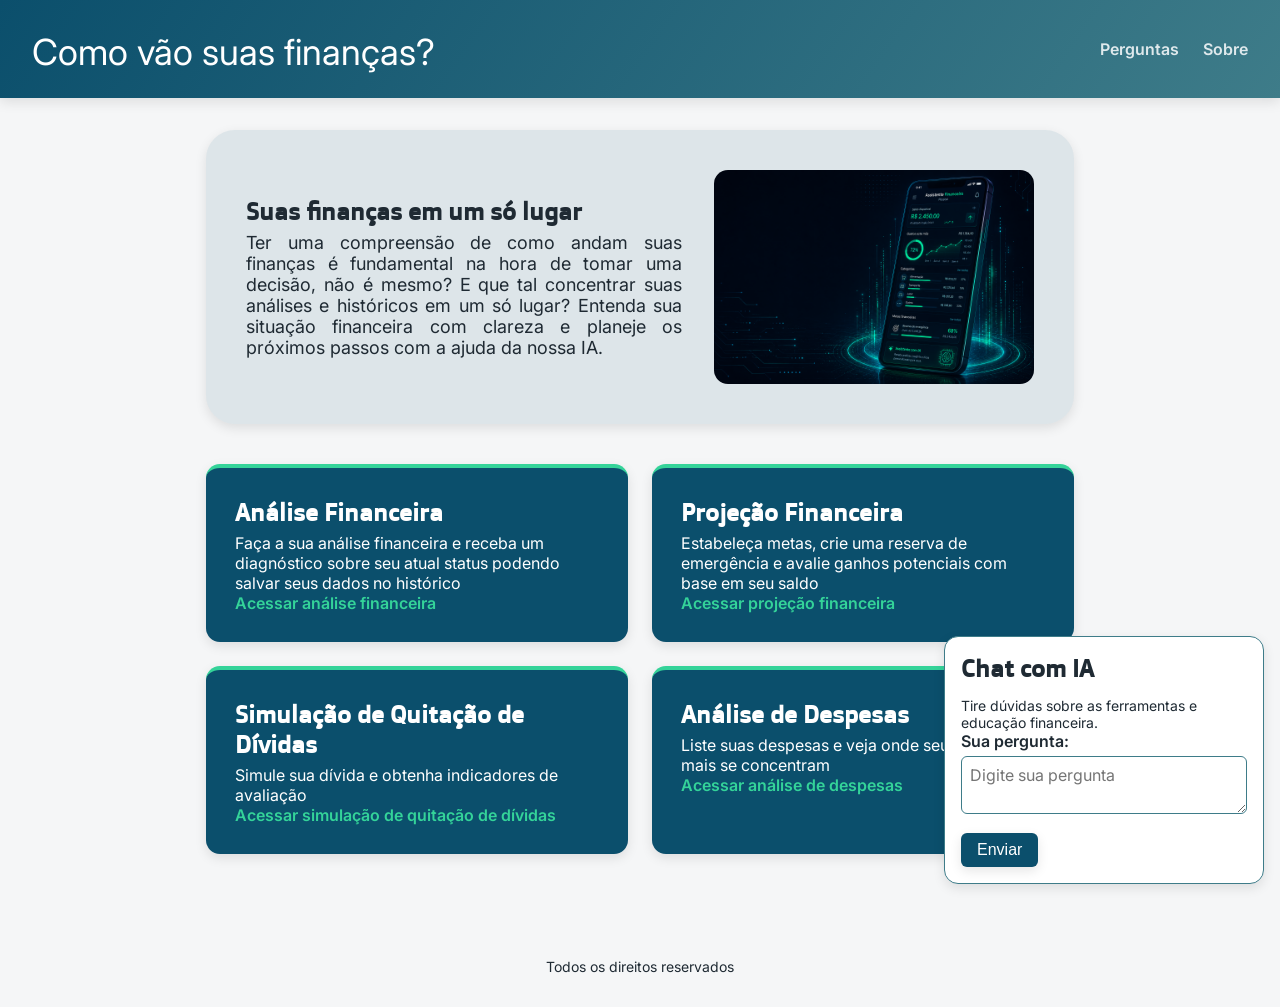
<file: frontend/index.html>
<!DOCTYPE html>
<html lang="pt-BR">
    <head>
        <meta charset="utf-8">
        <meta name="viewport" content="width=device-width, initial-scale=1.0">
        <title>Assistente Financeiro</title>
        <!--Aqui fica o link de estilos da página-->
        <link rel="stylesheet" href="css/estilo.css">
        <script src="js/app.js" defer></script>
    </head>
    <body>
        <header>
            <p class="main-title">Como vão suas finanças?</p>
            <nav>
                <ul>
                    <li><a href="/perguntas">Perguntas</a></li>
                    <li><a href="/sobre">Sobre</a></li>
                </ul>
            </nav>
        </header>
        <main>
            <div class="container">
                <section class="hero">
                    <div class="hero-text">
                        <h1>Suas finanças em um só lugar</h1>
                        <p>Ter uma compreensão de como andam suas finanças é fundamental na hora de tomar uma decisão, não é mesmo? E que tal concentrar suas análises e históricos em um só lugar? Entenda sua situação financeira com clareza e planeje os próximos passos com a ajuda da nossa IA.</p>
                    </div>
                    <img src="pictures/celular-financeiro.png" alt="Ilustração de um celular exibindo um aplicativo financeiro">
                </section>
                <div class="cards cards-inicio">
                    <div class="card">
                        <h2>Análise Financeira</h2>
                        <p>Faça a sua análise financeira e receba um diagnóstico sobre seu atual status podendo salvar seus dados no histórico</p>
                        <a href="analise.html">Acessar análise financeira</a>
                    </div>
                    <div class="card">
                        <h2>Projeção Financeira</h2>
                        <p>Estabeleça metas, crie uma reserva de emergência e avalie ganhos potenciais com base em seu saldo</p>
                        <a href="projecao.html">Acessar projeção financeira</a>
                    </div>
                    <div class="card">
                        <h2>Simulação de Quitação de Dívidas</h2>
                        <p>Simule sua dívida e obtenha indicadores de avaliação</p>
                        <a href="quitacao.html">Acessar simulação de quitação de dívidas</a>
                    </div>
                    <div class="card">
                        <h2>Análise de Despesas</h2>
                        <p>Liste suas despesas e veja onde seus gastos mais se concentram</p>
                        <a href="despesas.html">Acessar análise de despesas</a>
                    </div>
                </div>
            </div>
        </main>
        <aside class="chat-ia" aria-labelledby="chat-titulo">
            <h2 id="chat-titulo">Chat com IA</h2>
            <p id="chat-ajuda">Tire dúvidas sobre as ferramentas e educação financeira.</p>
            <div class="chat-conversa" id="chat-conversa" role="log" aria-live="polite" aria-relevant="additions text" aria-label="Histórico da conversa"></div>
            <form action="" method="post" data-api-path="/chat" data-result-id="chat-conversa" data-error-id="chat-erro">
                <label for="pergunta-chat">Sua pergunta:</label>
                <textarea id="pergunta-chat" name="pergunta" rows="2" placeholder="Digite sua pergunta" aria-describedby="chat-ajuda" required></textarea>
                <button type="submit">Enviar</button>
            </form>
            <div class="chat-erro mensagem-erro" id="chat-erro" role="alert" aria-live="assertive"></div>
        </aside>
        <footer>Todos os direitos reservados</footer>
    </body>
</html>
</file>
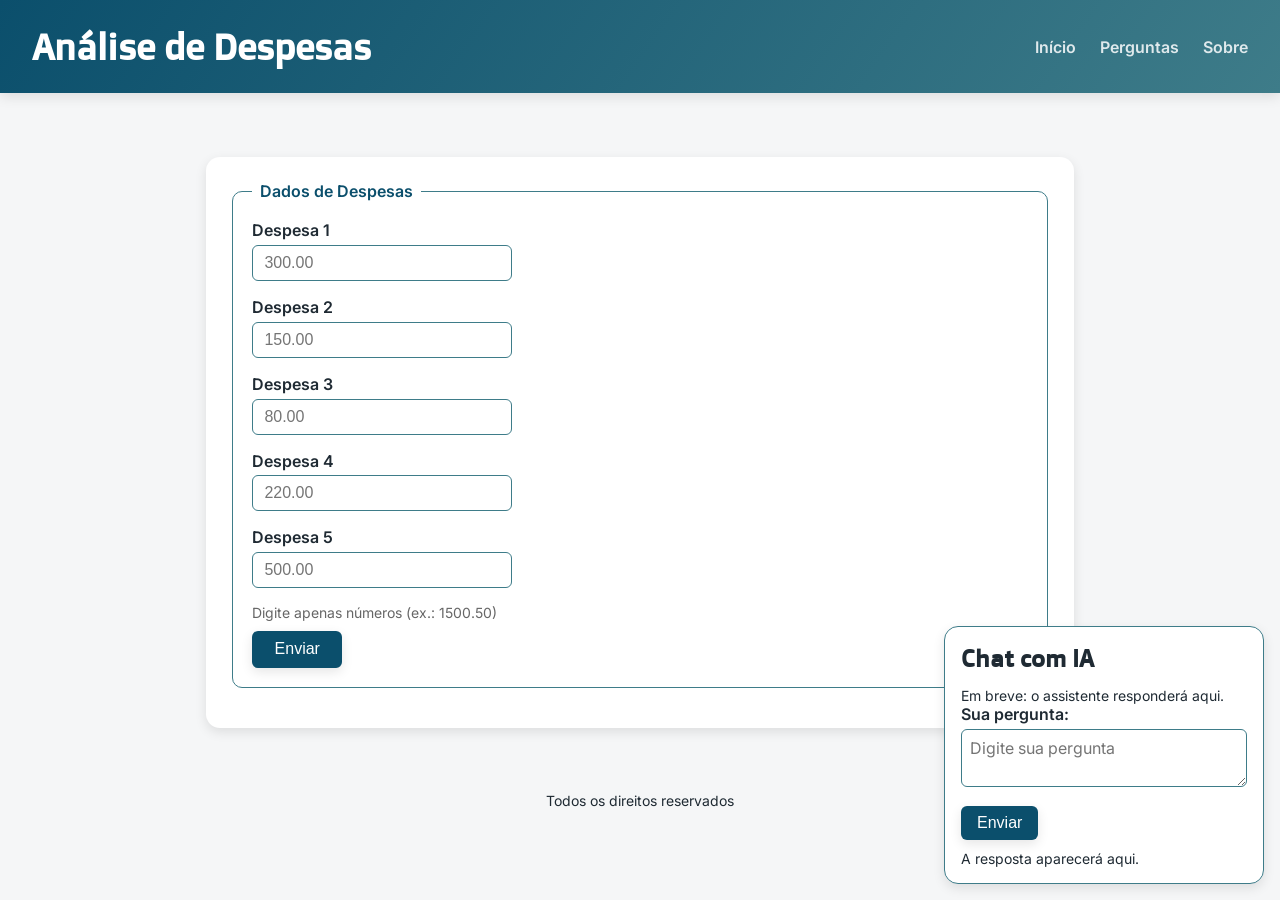
<file: frontend/despesas.html>
<!DOCTYPE html>
<html lang="pt-BR">
    <head>
        <meta charset="utf-8">
        <meta name="viewport" content="width=device-width, initial-scale=1.0">
        <title>Análise de Despesas</title>
        <!--Aqui fica o link de estilos da página-->
        <link rel="stylesheet" href="css/estilo.css">
        <script src="js/app.js" defer></script>
    </head>
    <body>
        <header>
            <h1 class="main-title">Análise de Despesas</h1>
            <nav>
                <ul>
                    <li><a href="index.html">Início</a></li>
                    <li><a href="/perguntas">Perguntas</a></li>
                    <li><a href="/sobre">Sobre</a></li>
                </ul>
            </nav>
        </header>
        <main>
            <div class="container-activity">
                <section class="atividade">
                    <form action="" method="post" data-api-path="/analise-despesas" data-result-id="bloco-resultado-despesas" data-error-id="erro-despesas">
                        <fieldset>
                            <legend>Dados de Despesas</legend>
                            <div>
                                <label for="despesa-1">Despesa 1</label>
                                <input type="number" id="despesa-1" name="despesa-1" step="0.01" min="0.01" placeholder="300.00" aria-describedby="despesas-ajuda" required/>
                            </div>
                            <div>
                                <label for="despesa-2">Despesa 2</label>
                                <input type="number" id="despesa-2" name="despesa-2" step="0.01" min="0.01" placeholder="150.00" aria-describedby="despesas-ajuda" required/>
                            </div>
                            <div>
                                <label for="despesa-3">Despesa 3</label>
                                <input type="number" id="despesa-3" name="despesa-3" step="0.01" min="0.01" placeholder="80.00" aria-describedby="despesas-ajuda" required/>
                            </div>
                            <div>
                                <label for="despesa-4">Despesa 4</label>
                                <input type="number" id="despesa-4" name="despesa-4" step="0.01" min="0.01" placeholder="220.00" aria-describedby="despesas-ajuda" required/>
                            </div>
                            <div>
                                <label for="despesa-5">Despesa 5</label>
                                <input type="number" id="despesa-5" name="despesa-5" step="0.01" min="0.01" placeholder="500.00" aria-describedby="despesas-ajuda" required/>
                            </div>
                            <!--Texto de suporte discreto-->
                            <small id="despesas-ajuda">
                                Digite apenas números (ex.: 1500.50)
                            </small>
                            <button type="submit">Enviar</button>
                        </fieldset>
                        <div class="resultado" id="bloco-resultado-despesas" aria-live="polite"></div>
                    </form>
                </section>
            </div>
            <div class="mensagem-erro" id="erro-despesas" role="alert"></div>
        </main>
        <aside class="chat-ia" aria-labelledby="chat-titulo">
            <h2 id="chat-titulo">Chat com IA</h2>
            <p id="chat-ajuda">Em breve: o assistente responderá aqui.</p>
            <form action="" method="post" data-api-path="/chat" data-result-id="chat-resposta" data-error-id="chat-resposta">
                <label for="pergunta-chat">Sua pergunta:</label>
                <textarea id="pergunta-chat" name="pergunta" rows="2" placeholder="Digite sua pergunta" aria-describedby="chat-ajuda" required></textarea>
                <button type="submit">Enviar</button>
            </form>
            <div class="chat-resposta" id="chat-resposta" role="status" aria-live="polite">A resposta aparecerá aqui.</div>
        </aside>
        <footer>Todos os direitos reservados</footer>
    </body>
</html>
</file>
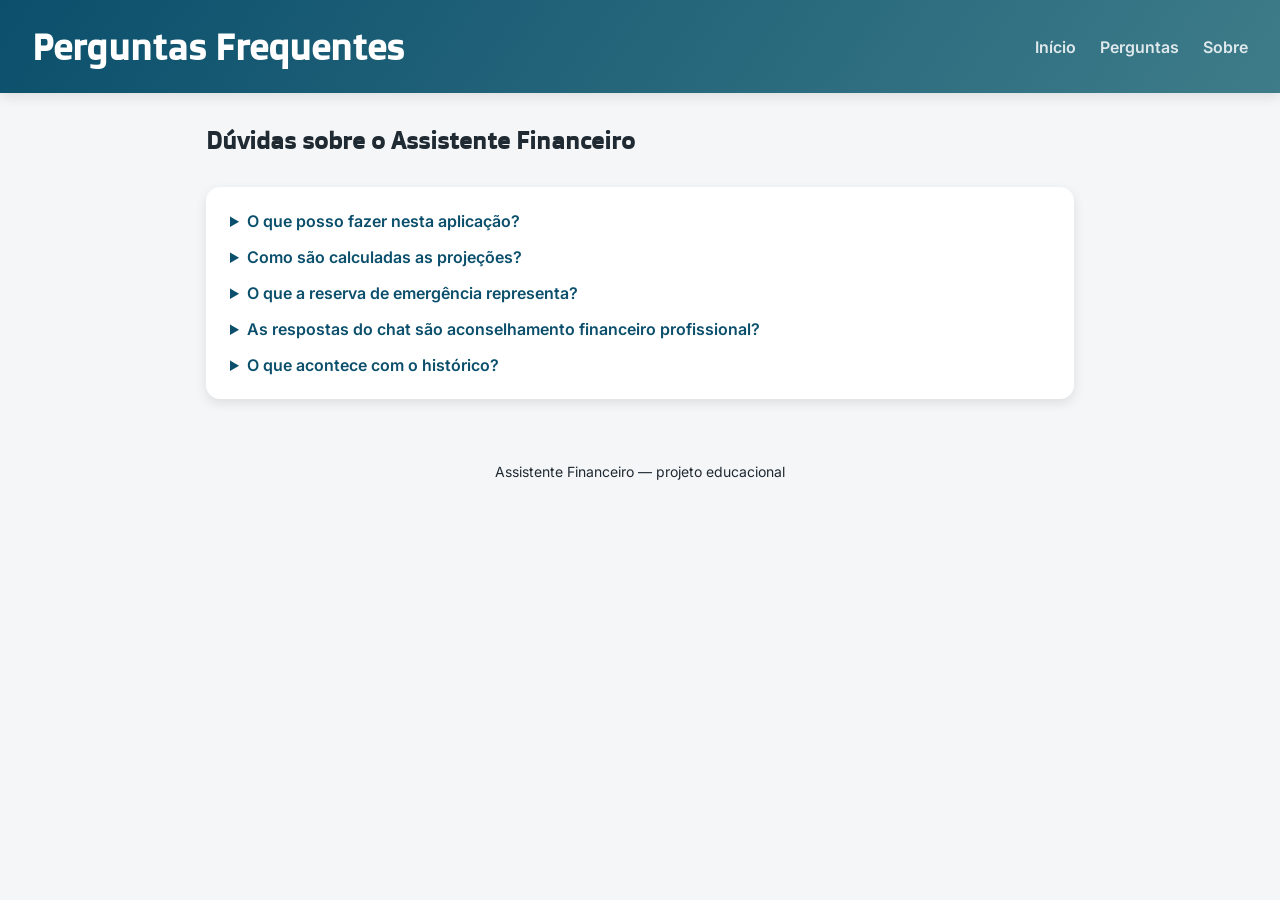
<file: frontend/perguntas.html>
<!DOCTYPE html>
<html lang="pt-BR">
<head>
    <meta charset="utf-8">
    <meta name="viewport" content="width=device-width, initial-scale=1.0">
    <title>Perguntas Frequentes | Assistente Financeiro</title>
    <link rel="stylesheet" href="css/estilo.css">
</head>
<body>
    <header>
        <h1 class="main-title">Perguntas Frequentes</h1>
        <nav aria-label="Navegação principal">
            <ul>
                <li><a href="/">Início</a></li>
                <li><a href="/perguntas" aria-current="page">Perguntas</a></li>
                <li><a href="/sobre">Sobre</a></li>
            </ul>
        </nav>
    </header>
    <main class="pagina-informativa">
        <h2>Dúvidas sobre o Assistente Financeiro</h2>
        <section class="container-activity" aria-label="Respostas às perguntas frequentes">
            <details class="pergunta-frequente">
                <summary>O que posso fazer nesta aplicação?</summary>
                <p>Você pode analisar renda, gastos e dívidas, acompanhar o histórico de análises, estimar o tempo para alcançar uma meta, calcular uma reserva de emergência, projetar economias, simular a quitação de uma dívida e resumir uma lista de despesas.</p>
            </details>
            <details class="pergunta-frequente">
                <summary>Como são calculadas as projeções?</summary>
                <p>As projeções multiplicam o saldo mensal informado pelo número de meses. Elas não consideram juros, inflação, rendimentos ou mudanças no valor guardado. A simulação de dívidas também não inclui juros.</p>
            </details>
            <details class="pergunta-frequente">
                <summary>O que a reserva de emergência representa?</summary>
                <p>É uma estimativa equivalente a seis vezes os gastos fixos informados. Use-a como referência inicial, pois a necessidade real varia conforme a situação de cada pessoa.</p>
            </details>
            <details class="pergunta-frequente">
                <summary>As respostas do chat são aconselhamento financeiro profissional?</summary>
                <p>Não. O chat oferece informações gerais geradas por inteligência artificial e pode cometer erros. As respostas não substituem a orientação de um profissional que conheça sua situação.</p>
            </details>
            <details class="pergunta-frequente">
                <summary>O que acontece com o histórico?</summary>
                <p>Os resultados das análises são registrados pelo backend em um arquivo JSON. No serviço hospedado, esse armazenamento pode ser temporário e o histórico pode ser perdido. Evite inserir dados pessoais que não sejam necessários para os cálculos.</p>
            </details>
        </section>
    </main>
    <footer>Assistente Financeiro — projeto educacional</footer>
</body>
</html>
</file>
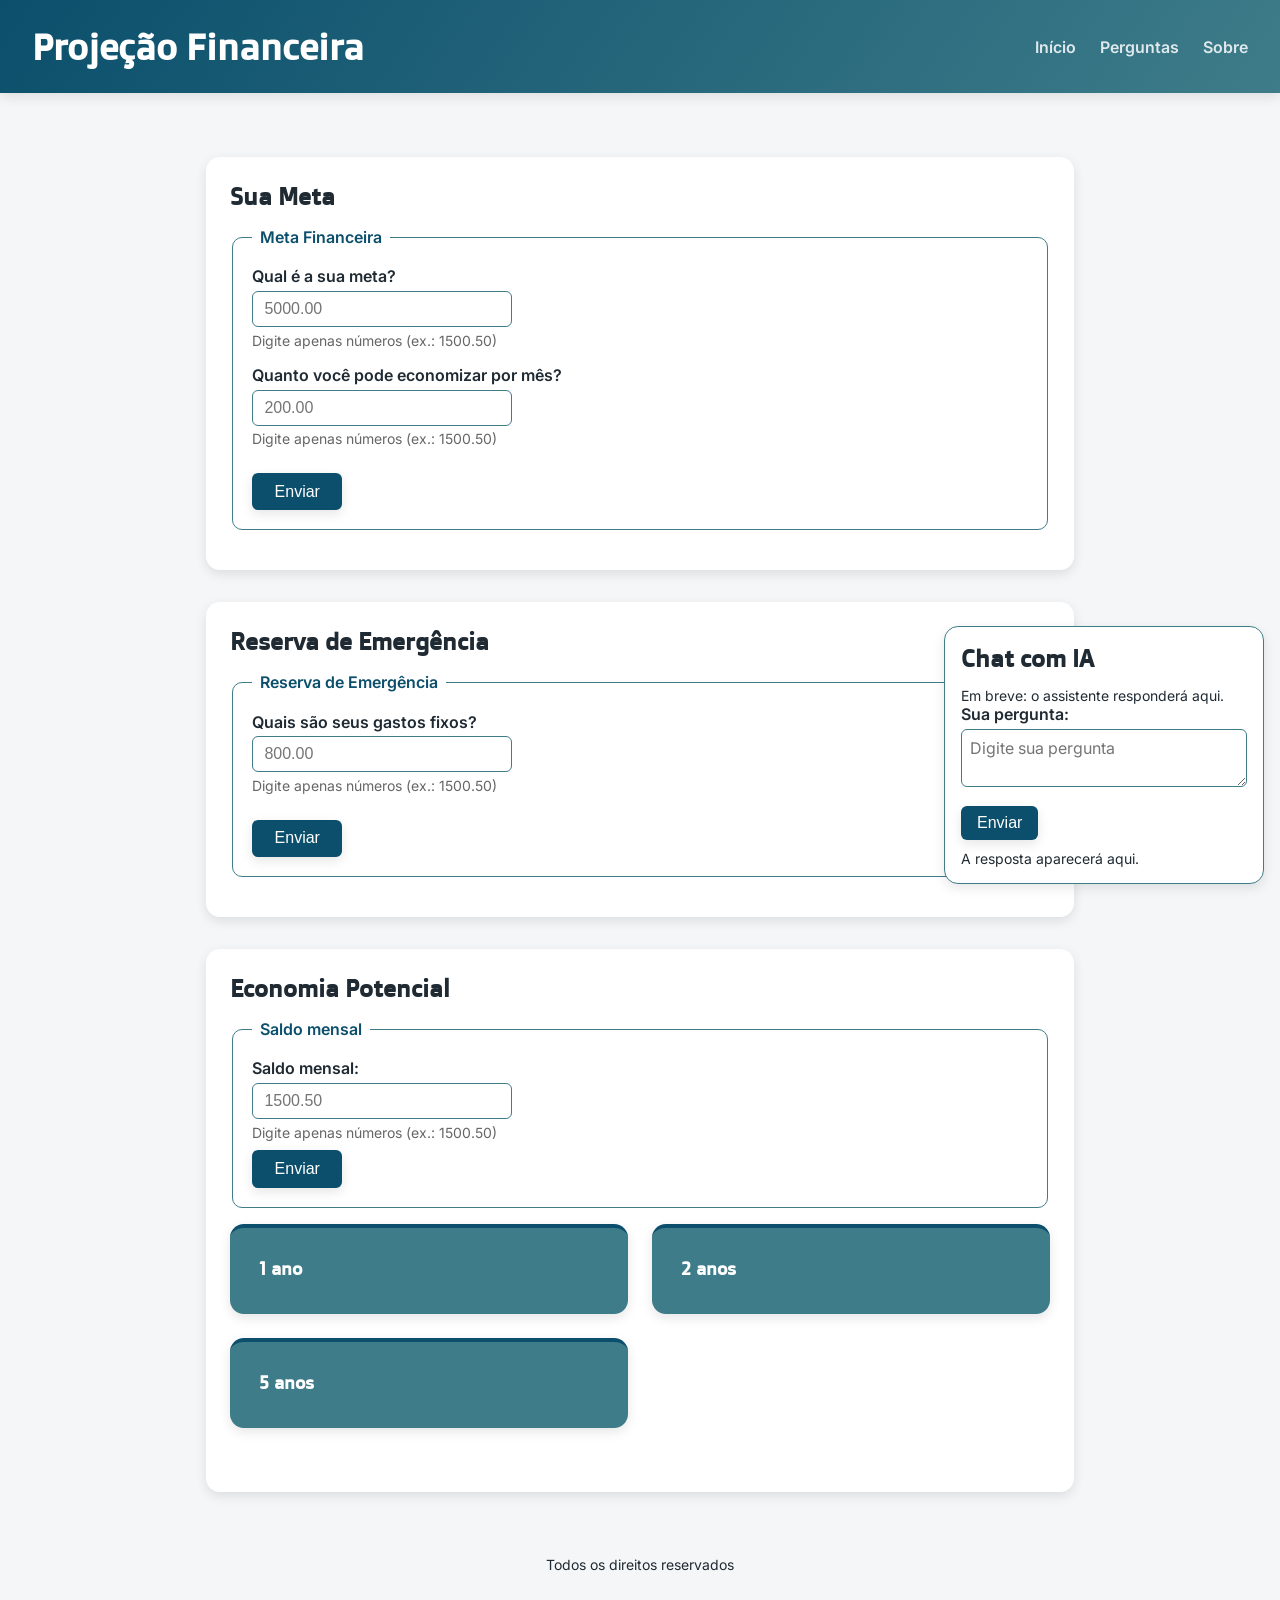
<file: frontend/projecao.html>
<!DOCTYPE html>
<html lang="pt-BR">
<head>
    <meta charset="utf-8">
    <meta name="viewport" content="width=device-width, initial-scale=1.0">
    <title>Projeção Financeira</title>
    <!--Aqui fica o link de estilos da página-->
    <link rel="stylesheet" href="css/estilo.css">
    <script src="js/app.js" defer></script>
</head>
<body>
    <header>
        <h1 class="main-title">Projeção Financeira</h1>
        <nav>
            <ul>
                <li><a href="index.html">Início</a></li>
                <li><a href="/perguntas">Perguntas</a></li>
                <li><a href="/sobre">Sobre</a></li>
            </ul>
        </nav>
    </header>
    <main>
        <!--Meta Financeira-->
        <div class="container-activity">
            <section class="atividade">
                <h2>Sua Meta</h2>
                <form action="" method="post" data-api-path="/meta" data-result-id="bloco-resultado-meta" data-error-id="erro-meta">
                    <fieldset>
                        <legend>Meta Financeira</legend>
                        <div>
                            <label for="meta">Qual é a sua meta?</label>
                            <input type="number" id="meta" name="meta" step="0.01" min="0.01" placeholder="5000.00" aria-describedby="meta-ajuda" required/>
                            <!--Texto de suporte discreto-->
                            <small id="meta-ajuda">
                                Digite apenas números (ex.: 1500.50)
                            </small>
                        </div>
                        <div>
                            <label for="economia-mensal">Quanto você pode economizar por mês?</label>
                            <input type="number" id="economia-mensal" name="economia_mensal" step="0.01" min="0.01" placeholder="200.00" aria-describedby="economia-ajuda" required/>
                            <small id="economia-ajuda">
                                Digite apenas números (ex.: 1500.50)
                            </small>
                        </div>
                        <button type="submit">Enviar</button>
                    </fieldset>
                    <div class="resultado" id="bloco-resultado-meta" aria-live="polite"></div>
                </form>
            </section>
        </div>
        <div class="mensagem-erro" id="erro-meta" role="alert"></div>

        <!--Reserva de Emergência-->
        <div class="container-activity">
            <section class="atividade">
                <h2>Reserva de Emergência</h2>
                <form action="" method="post" data-api-path="/reserva-emergencia" data-result-id="bloco-resultado-reserva" data-error-id="erro-reserva">
                    <fieldset>
                        <legend>Reserva de Emergência</legend>
                        <div>
                            <label for="gastos-fixos">Quais são seus gastos fixos?</label>
                            <input type="number" id="gastos-fixos" name="gastos_fixos" step="0.01" min="0" placeholder="800.00" aria-describedby="gastos-fixos-ajuda" required/>
                            <small id="gastos-fixos-ajuda">
                                Digite apenas números (ex.: 1500.50)
                            </small>
                        </div>
                        <button type="submit">Enviar</button>
                    </fieldset>
                    <div class="resultado" id="bloco-resultado-reserva" aria-live="polite"></div>
                </form>
            </section>
        </div>
        <div class="mensagem-erro" id="erro-reserva" role="alert"></div>

        <!--Economia Potencial-->
        <div class="container-activity">
            <section class="economia-potencial">
                <h2>Economia Potencial</h2>
                <form action="" method="post" data-api-path="/economia-potencial" data-error-id="erro-economia" data-status-id="status-economia">
                    <fieldset>
                        <legend>Saldo mensal</legend>
                        <label for="saldo-mensal">Saldo mensal:</label>
                        <input type="number" id="saldo-mensal" name="saldo" step="0.01" min="0.01" placeholder="1500.50" aria-describedby="saldo-ajuda" required/>
                        <small id="saldo-ajuda">Digite apenas números (ex.: 1500.50)</small>
                        <button type="submit">Enviar</button>
                    </fieldset>
                </form>
                <div class="mensagem-erro" id="erro-economia" role="alert"></div>
                <p id="status-economia" role="status" aria-live="polite"></p>
                <div class="cards">
                    <div class="card">
                        <h3>1 ano</h3>
                        <p id="resultado-1-ano" aria-live="polite"></p>
                    </div>
                    <div class="card">
                        <h3>2 anos</h3>
                        <p id="resultado-2-anos" aria-live="polite"></p>
                    </div>
                    <div class="card">
                        <h3>5 anos</h3>
                        <p id="resultado-5-anos" aria-live="polite"></p>
                    </div>
                </div>
            </section>
        </div>
    </main>
    <aside class="chat-ia" aria-labelledby="chat-titulo">
        <h2 id="chat-titulo">Chat com IA</h2>
        <p id="chat-ajuda">Em breve: o assistente responderá aqui.</p>
        <form action="" method="post" data-api-path="/chat" data-result-id="chat-resposta" data-error-id="chat-resposta">
            <label for="pergunta-chat">Sua pergunta:</label>
            <textarea id="pergunta-chat" name="pergunta" rows="2" placeholder="Digite sua pergunta" aria-describedby="chat-ajuda" required></textarea>
            <button type="submit">Enviar</button>
        </form>
        <div class="chat-resposta" id="chat-resposta" role="status" aria-live="polite">A resposta aparecerá aqui.</div>
    </aside>
    <footer>Todos os direitos reservados</footer>
</body>
</html>
</file>
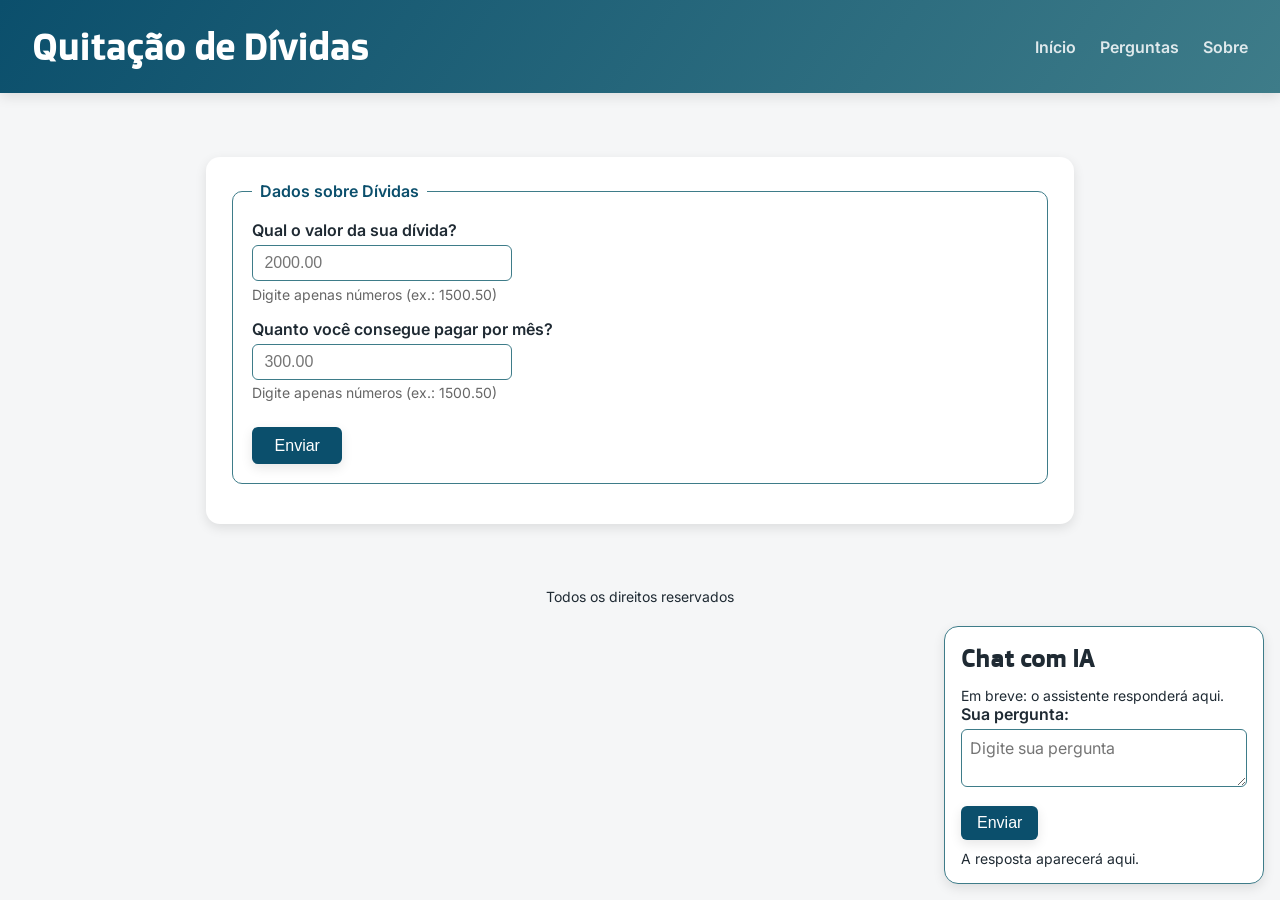
<file: frontend/quitacao.html>
<!DOCTYPE html>
<html lang="pt-BR">
    <head>
        <meta charset="utf-8">
        <meta name="viewport" content="width=device-width, initial-scale=1.0">
        <title>Quitação de Dívidas</title>
        <!--Aqui fica o link de estilos da página-->
        <link rel="stylesheet" href="css/estilo.css">
        <script src="js/app.js" defer></script>
    </head>
    <body>
        <header>
            <!--Título do cabeçalho-->
            <h1 class="main-title">Quitação de Dívidas</h1>
            <nav>
                <ul>
                    <li><a href="index.html">Início</a></li>
                    <li><a href="/perguntas">Perguntas</a></li>
                    <li><a href="/sobre">Sobre</a></li>
                </ul>
            </nav>
        </header>
        <main>
            <div class="container-activity">
                <section class="atividade">
                    <!--Formulário que recebe dados de dívidas-->
                    <form action="" method="post" data-api-path="/quitacao-divida" data-result-id="bloco-resultado-quitacao" data-error-id="erro-quitacao">
                        <fieldset>
                            <legend>Dados sobre Dívidas</legend>
                            <div>
                                <label for="dividas">Qual o valor da sua dívida?</label>
                                <input type="number" id="dividas" name="dividas" step="0.01" min="0.01" placeholder="2000.00" aria-describedby="dividas-ajuda" required/>
                                <!--Texto de suporte discreto-->
                                <small id="dividas-ajuda">
                                    Digite apenas números (ex.: 1500.50)
                                </small>
                            </div>
                            <div>
                                <label for="pagamento_mensal">Quanto você consegue pagar por mês?</label>
                                <input type="number" id="pagamento_mensal" name="pagamento_mensal" step="0.01" min="0.01" placeholder="300.00" aria-describedby="pagamento-mensal-ajuda" required/>
                                <!--Texto de suporte discreto-->
                                <small id="pagamento-mensal-ajuda">
                                    Digite apenas números (ex.: 1500.50)
                                </small>
                            </div>
                            <button type="submit">Enviar</button>
                        </fieldset>
                        <div class="resultado" id="bloco-resultado-quitacao" aria-live="polite"></div>
                    </form>
                </section>
            </div>
            <div class="mensagem-erro" id="erro-quitacao" role="alert"></div>
        </main>
        <aside class="chat-ia" aria-labelledby="chat-titulo">
            <h2 id="chat-titulo">Chat com IA</h2>
            <p id="chat-ajuda">Em breve: o assistente responderá aqui.</p>
            <form action="" method="post" data-api-path="/chat" data-result-id="chat-resposta" data-error-id="chat-resposta">
                <label for="pergunta-chat">Sua pergunta:</label>
                <textarea id="pergunta-chat" name="pergunta" rows="2" placeholder="Digite sua pergunta" aria-describedby="chat-ajuda" required></textarea>
                <button type="submit">Enviar</button>
            </form>
            <div class="chat-resposta" id="chat-resposta" role="status" aria-live="polite">A resposta aparecerá aqui.</div>
        </aside>
        <footer>Todos os direitos reservados</footer>
    </body>
</html>
</file>
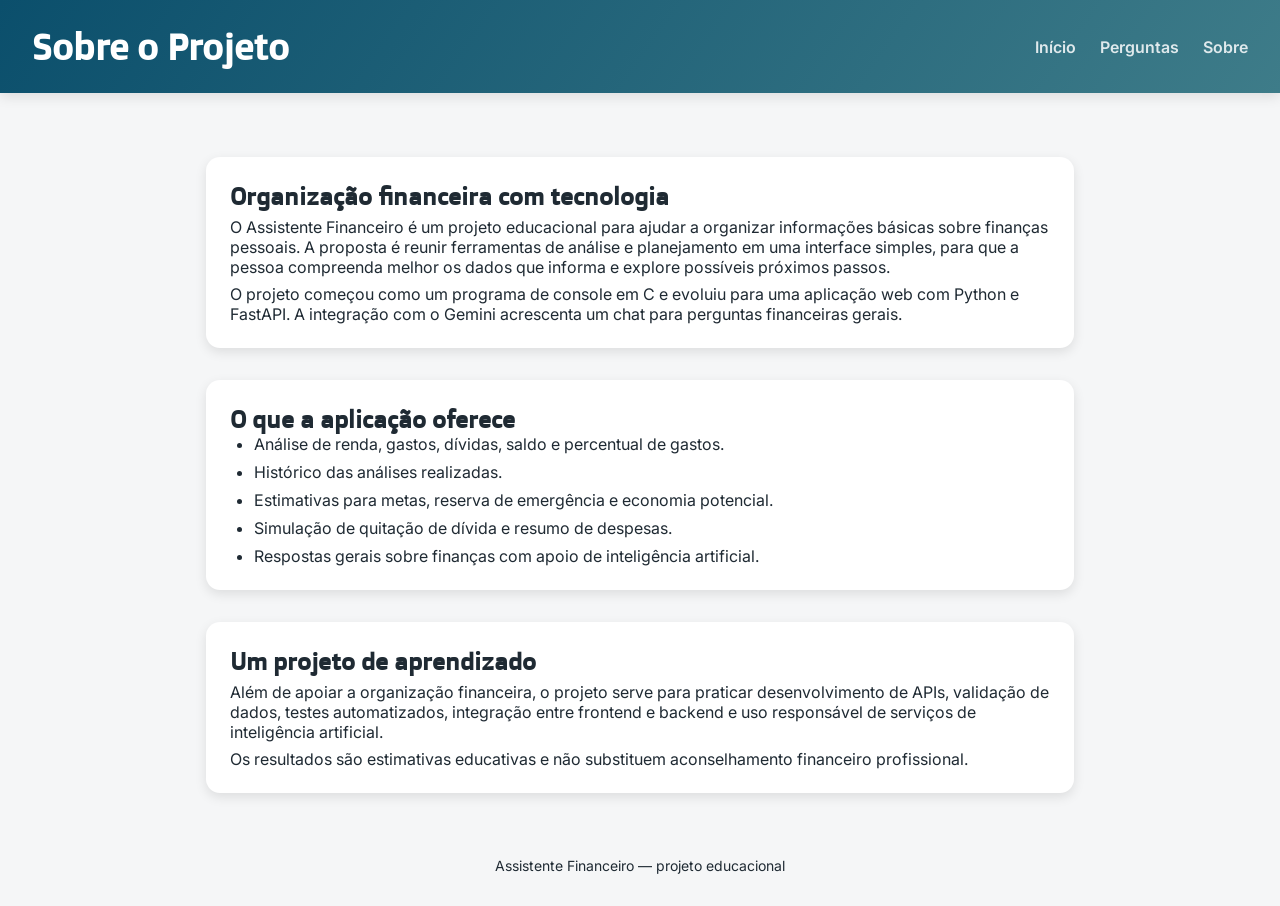
<file: frontend/sobre.html>
<!DOCTYPE html>
<html lang="pt-BR">
<head>
    <meta charset="utf-8">
    <meta name="viewport" content="width=device-width, initial-scale=1.0">
    <title>Sobre | Assistente Financeiro</title>
    <link rel="stylesheet" href="css/estilo.css">
</head>
<body>
    <header>
        <h1 class="main-title">Sobre o Projeto</h1>
        <nav aria-label="Navegação principal">
            <ul>
                <li><a href="/">Início</a></li>
                <li><a href="/perguntas">Perguntas</a></li>
                <li><a href="/sobre" aria-current="page">Sobre</a></li>
            </ul>
        </nav>
    </header>
    <main class="pagina-informativa">
        <section class="container-activity">
            <h2>Organização financeira com tecnologia</h2>
            <p>O Assistente Financeiro é um projeto educacional para ajudar a organizar informações básicas sobre finanças pessoais. A proposta é reunir ferramentas de análise e planejamento em uma interface simples, para que a pessoa compreenda melhor os dados que informa e explore possíveis próximos passos.</p>
            <p>O projeto começou como um programa de console em C e evoluiu para uma aplicação web com Python e FastAPI. A integração com o Gemini acrescenta um chat para perguntas financeiras gerais.</p>
        </section>
        <section class="container-activity">
            <h2>O que a aplicação oferece</h2>
            <ul class="lista-recursos">
                <li>Análise de renda, gastos, dívidas, saldo e percentual de gastos.</li>
                <li>Histórico das análises realizadas.</li>
                <li>Estimativas para metas, reserva de emergência e economia potencial.</li>
                <li>Simulação de quitação de dívida e resumo de despesas.</li>
                <li>Respostas gerais sobre finanças com apoio de inteligência artificial.</li>
            </ul>
        </section>
        <section class="container-activity">
            <h2>Um projeto de aprendizado</h2>
            <p>Além de apoiar a organização financeira, o projeto serve para praticar desenvolvimento de APIs, validação de dados, testes automatizados, integração entre frontend e backend e uso responsável de serviços de inteligência artificial.</p>
            <p>Os resultados são estimativas educativas e não substituem aconselhamento financeiro profissional.</p>
        </section>
    </main>
    <footer>Assistente Financeiro — projeto educacional</footer>
</body>
</html>
</file>
<file: frontend/css/estilo.css>
/* 1. IMPORTS (fontes externas, se usar) */
@import url('https://fonts.googleapis.com/css2?family=Inter:wght@400;600;700&display=swap');
@import url('https://fonts.googleapis.com/css2?family=Doppio+One&display=swap');

/* 2. RESET / NORMALIZAÇÃO */
* {
    box-sizing: border-box;
}
body, h1, h2, h3, p, ul {
    margin: 0;
}

/* 3. VARIÁVEIS (:root) */
:root{
    /* cores */
    --cor-fundo: #F5F6F7;
    --cor-texto: #1F2A33;
    --cor-texto-claro: #FFFFFF;
    --cor-primaria: #0B4F6C;
    --cor-secundaria: #3E7C89;
    --cor-erro: #B3261E;
    --cor-sucesso: #2E7D5B;
    --cor-link-claro: #DFE9EC;
    --cor-esmeralda: #34D399;
    --cor-esmeralda-clara: #A7F3D0;

    /* tipografia */
    --fonte-titulo: 'Doppio One', sans-serif;
    --fonte-corpo: 'Inter', sans-serif;
    --fonte-base: 1rem;
    --fonte-h1: 2.25rem;
    --fonte-h2: 1.5rem;
    --fonte-h3: 1.125rem;
    --fonte-pequena: 0.875rem;

    /* reutilizáveis*/
    --raio-padrao: 14px;
    --sombra-padrao: 0 4px 12px rgba(0, 0, 0, 0.1);
}

/* 4. ESTILOS GLOBAIS / BASE */
body {
    font-family: var(--fonte-corpo);
    background: var(--cor-fundo);
    color: var(--cor-texto);
}
h1, h2, h3 {
    font-family: var(--fonte-titulo);
    font-weight: bold;
}
h2 {font-size: var(--fonte-h2);}
h3 {font-size: var(--fonte-h3);}
p {
    margin-top: 0.4rem;
    font-size: var(--fonte-base);
}
a {
    color: var(--cor-primaria);
    text-decoration: none;
}
a:hover {
    text-decoration: underline;
}

/* 5. LAYOUT MACRO (header, main, footer) */
header {
    background: linear-gradient(125deg, var(--cor-primaria), var(--cor-secundaria));
    box-shadow: var(--sombra-padrao);
    padding: 1.5rem 2rem;
    color: var(--cor-texto-claro);
    display: flex;
    align-items: center;
    justify-content: space-between;
    gap: 1.5rem;
}
.main-title {
    color: var(--cor-texto-claro);
    font-size: var(--fonte-h1);
    margin-bottom: 0;
}
header nav ul {
    list-style: none;
    padding: 0;
    display: flex;
    gap: 1.5rem;
}
header nav a {
    color: var(--cor-link-claro);
    font-weight: 600;
}
main {
    max-width: 900px;
    padding: 2rem 1rem;
    margin: 0 auto;
}
footer {
    text-align: center;
    font-size: var(--fonte-pequena);
    color: var(--cor-texto);
    padding: 2rem;
}

/* 6. COMPONENTES */

/* Banner inicial */
.hero {
    background: rgba(11, 79, 108, 0.1);
    display: flex;
    align-items: center;
    gap: 2rem;
    padding: 2.5rem;
    margin-bottom: 2.5rem;
    border-radius: 1.8rem;
    box-shadow: var(--sombra-padrao);
}
.hero-text {
    flex: 1;
}
.hero-text p {
    font-size: 1.125rem;
    text-align: justify;
}
.hero img{
    height: auto;
    max-width: 320px;
    border-radius: var(--raio-padrao);
    width: 100%;
}

/* Cards */
.cards {
    display: grid;
    grid-template-columns: repeat(auto-fit, minmax(260px, 1fr));
    gap: 1.5rem;
    margin-bottom: 2.5rem;
}
.cards-inicio {
    grid-template-columns: repeat(2, minmax(0, 1fr));
}
.cards-inicio .card {
    background: var(--cor-primaria);
    border-top-color: var(--cor-esmeralda);
}
.cards-inicio .card a {
    color: var(--cor-esmeralda);
}
.cards-inicio .card a:hover {
    color: var(--cor-esmeralda-clara);
}
.card {
    background: var(--cor-secundaria);
    border-radius: var(--raio-padrao);
    padding: 1.8rem;
    box-shadow: var(--sombra-padrao);
    transition: transform 0.2s, box-shadow 0.2s;
    border-top: 4px solid var(--cor-primaria);
    color: var(--cor-texto-claro);
}
.card:hover {
    transform: translateY(-5px);
    box-shadow: 0 6px 16px rgba(0, 0, 0, 0.18);
}
.card h2 {
    color: var(--cor-texto-claro);
}
.card a {
    color: var(--cor-texto-claro);
    font-weight: 600;
}

/* Conteúdo informativo */
.pagina-informativa > h2 {
    margin-bottom: 1rem;
}
.pergunta-frequente + .pergunta-frequente {
    margin-top: 1rem;
}
.pergunta-frequente summary {
    color: var(--cor-primaria);
    cursor: pointer;
    font-weight: 600;
}
.pergunta-frequente p {
    margin-top: 0.75rem;
}
.lista-recursos {
    padding-left: 1.5rem;
}
.lista-recursos li + li {
    margin-top: 0.5rem;
}

/* Atividades e formulários */
.container-activity {
    margin-top: 2rem;
    background: #FFFFFF;
    padding: 1.5rem;
    border-radius: var(--raio-padrao);
    box-shadow: var(--sombra-padrao);
}
.atividade h2,
.economia-potencial > h2 {
    margin-bottom: 1rem;
}
.economia-potencial {
    margin: 0;
}
.economia-potencial .cards {
    margin-top: 1rem;
}
fieldset {
    border: 1px solid var(--cor-secundaria);
    border-radius: 10px;
    padding: 1.2rem;
    margin-bottom: 1rem;
}
legend {
    font-weight: 600;
    color: var(--cor-primaria);
    padding: 0 0.5rem;
}
form div {
    margin-bottom: 1rem;
}
label {
    display: block;
    font-weight: 600;
    margin-bottom: 0.3rem;
}
input[type="number"] {
    width: 100%;
    max-width: 260px;
    padding: 0.5rem 0.7rem;
    border: 1px solid var(--cor-secundaria);
    border-radius: 6px;
    font-size: var(--fonte-base);
}
small {
    display: block;
    margin-top: 0.3rem;
    font-size: var(--fonte-pequena);
    color: #666;
}
button[type="submit"] {
    background: var(--cor-primaria);
    color: var(--cor-texto-claro);
    border: none;
    padding: 0.6rem 1.4rem;
    border-radius: 6px;
    font-size: var(--fonte-base);
    cursor: pointer;
    box-shadow: var(--sombra-padrao);
    margin-top: 0.6rem;
}

/* Resultados e mensagens */
.resultado {
    border: 1px solid var(--cor-secundaria);
    border-radius: 10px;
    padding: 1.2rem;
}
.resultado:empty {
    display: none;
}
.mensagem-erro:empty {
    display: none;
}
.mensagem-erro:not(:empty) {
    margin: 1rem 0;
    color: var(--cor-erro);
}

/* Histórico e tabelas */
.historico {
    margin: 2rem 0;
    overflow-x: auto;
}
.historico h2 {
    margin-bottom: 1rem;
}
.tabela {
    width: 100%;
    border-collapse: collapse;
}
.tabela th,
.tabela td {
    padding: 0.7rem;
    border: 1px solid var(--cor-secundaria);
    text-align: left;
}
.tabela th {
    background: var(--cor-link-claro);
}
.cabecalho-cronograma {
    display: flex;
    align-items: baseline;
    justify-content: space-between;
    gap: 1rem;
    margin-bottom: 0.75rem;
}
.cabecalho-cronograma p {
    margin: 0;
}
.cabecalho-cronograma strong {
    color: var(--cor-primaria);
}

/* Chat */
.chat-ia {
    position: fixed;
    z-index: 10;
    right: 1rem;
    bottom: 1rem;
    width: 320px;
    max-width: calc(100vw - 2rem);
    max-height: min(70vh, 560px);
    padding: 1rem;
    background: #FFFFFF;
    border: 1px solid var(--cor-secundaria);
    border-radius: var(--raio-padrao);
    box-shadow: var(--sombra-padrao);
    display: flex;
    flex-direction: column;
}
.chat-ia h2 {
    margin-bottom: 0.5rem;
}
.chat-ia p {
    font-size: var(--fonte-pequena);
}
.chat-ia textarea {
    display: block;
    width: 100%;
    margin: 0.3rem 0 0.6rem;
    padding: 0.5rem;
    border: 1px solid var(--cor-secundaria);
    border-radius: 6px;
    font: inherit;
}
.chat-ia button {
    background: var(--cor-primaria);
    color: var(--cor-texto-claro);
    border: 0;
    padding: 0.5rem 1rem;
    border-radius: 6px;
}
.chat-resposta {
    margin-top: 0.6rem;
    font-size: var(--fonte-pequena);
}
.chat-conversa {
    display: flex;
    flex-direction: column;
    gap: 0.5rem;
    flex: 1 1 auto;
    min-height: 0;
    max-height: 220px;
    overflow-y: auto;
    margin-top: 0.75rem;
    padding: 0.2rem;
    overscroll-behavior: contain;
}
.chat-conversa:empty {
    display: none;
}
.chat-ia form {
    flex: 0 0 auto;
}
.chat-mensagem {
    width: fit-content;
    max-width: 90%;
    padding: 0.55rem 0.75rem;
    border-radius: 12px;
    font-size: var(--fonte-pequena);
    line-height: 1.4;
    overflow-wrap: anywhere;
    white-space: pre-wrap;
}
.chat-mensagem-usuario {
    align-self: flex-end;
    background: var(--cor-primaria);
    color: var(--cor-texto-claro);
    border-bottom-right-radius: 3px;
}
.chat-mensagem-assistente {
    align-self: flex-start;
    background: #E8F1F3;
    color: var(--cor-texto);
    border-bottom-left-radius: 3px;
}
.chat-mensagem-carregando {
    opacity: 0.75;
}
.chat-remetente {
    display: block;
    font-weight: 700;
}
.chat-mensagem p {
    margin-top: 0.2rem;
}
.chat-erro {
    margin-top: 0.5rem;
    font-size: var(--fonte-pequena);
}

/* 7. ESTADOS INTERATIVOS */
a,
button {
    transition: color 0.15s ease, background-color 0.15s ease, filter 0.15s ease, opacity 0.15s ease, transform 0.15s ease;
}
a:active {
    opacity: 0.75;
}
button:hover {
    filter: brightness(1.1);
}
button:active {
    filter: brightness(0.9);
    transform: translateY(1px);
}
button:disabled {
    cursor: wait;
    opacity: 0.7;
}
:focus-visible {
    outline: 3px solid var(--cor-texto-claro);
    outline-offset: 3px;
    box-shadow: 0 0 0 6px var(--cor-primaria);
}
input[type="number"]:user-invalid {
    border-color: var(--cor-erro);
}

/* 8. RESPONSIVIDADE (media queries) */
@media (max-width: 600px) {
    header {
        align-items: flex-start;
        flex-direction: column;
        padding: 1.25rem 1rem;
    }
    header nav {
        width: 100%;
    }
    header nav ul {
        flex-wrap: wrap;
        gap: 0.75rem 1rem;
    }
    .hero {
        align-items: flex-start;
        flex-direction: column;
        padding: 1.5rem;
    }
    .hero img {
        max-width: 100%;
    }
    .cards-inicio {
        grid-template-columns: 1fr;
    }
    .cabecalho-cronograma {
        align-items: flex-start;
        flex-direction: column;
        gap: 0.25rem;
    }
    .chat-ia {
        position: static;
        width: auto;
        max-width: none;
        margin: 0 1rem 1rem;
    }
}
</file>
